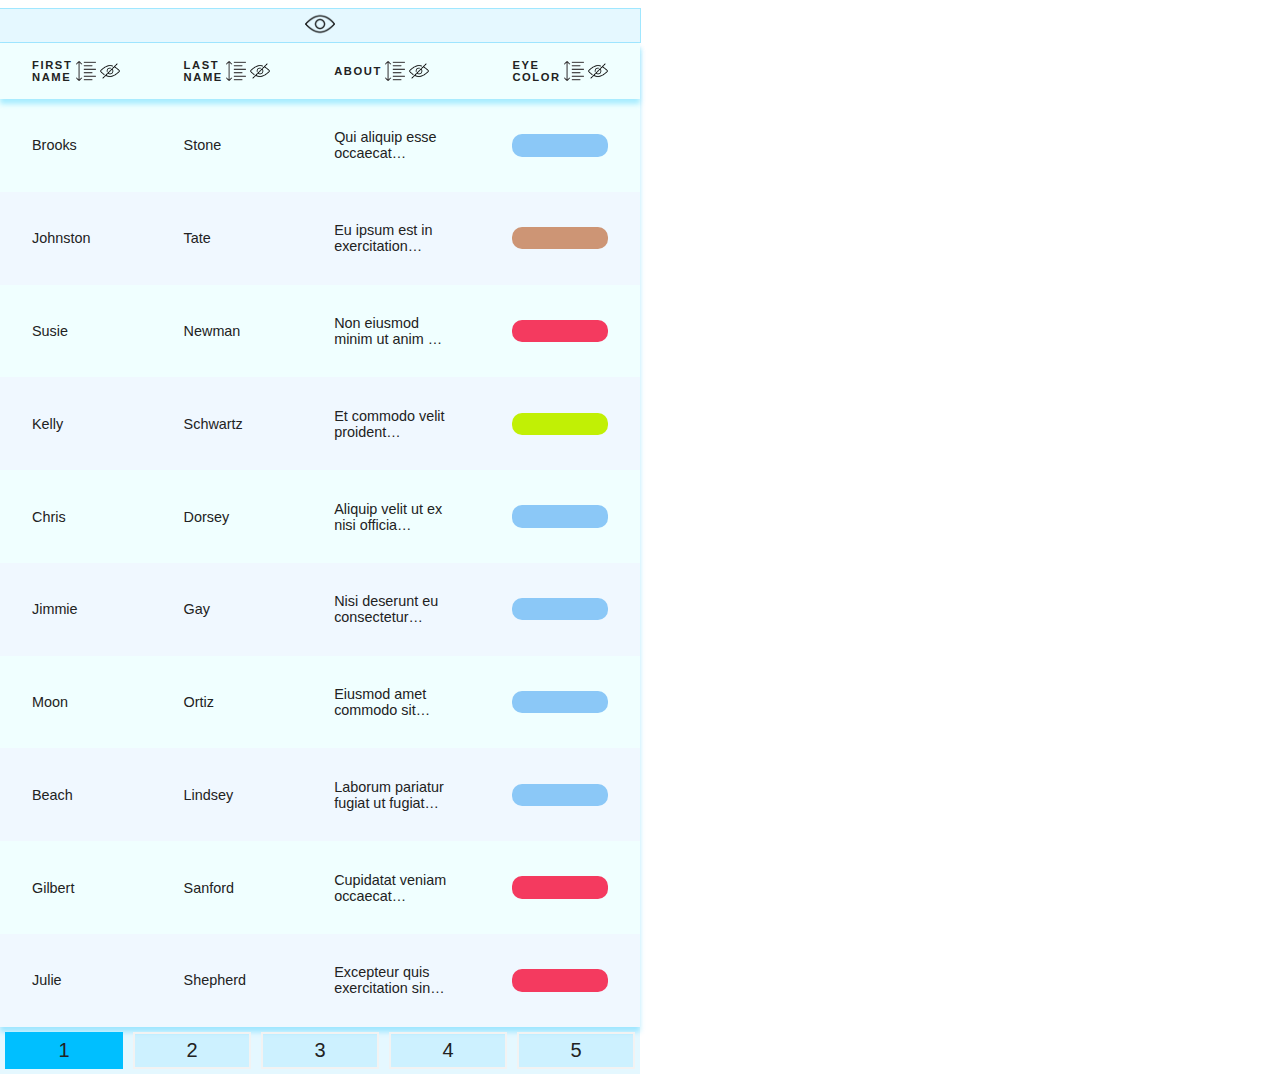
<file: local/index.html>
<!DOCTYPE html>
<html lang="en">
  <head>
    <meta charset="UTF-8" />
    <meta http-equiv="X-UA-Compatible" content="IE=edge" />
    <meta name="viewport" content="width=device-width, initial-scale=1.0" />
    <link rel="stylesheet" href="index.css" />
    <title>JS Programmer</title>
  </head>
  <body>
    <div class="main">
      <div class="table">
        <div id="visible_all">
          <img src="../icons/visibility-true.png" width="30" height="30" />
        </div>
        <table id="table">
          <thead>
            <tr>
              <th>
                <div class="head">
                  <div style="margin-right: 3px; cursor: default">
                    First name
                  </div>
                  <div class="tools">
                    <div class="sorted" id="first_sort">
                      <img src="../icons/sort.png" width="20" height="20" />
                    </div>
                    <div class="unvisible" id="unvisible_first">
                      <img
                        src="../icons/visibility-false.png"
                        width="20"
                        height="20"
                      />
                    </div>
                  </div>
                </div>
              </th>
              <th>
                <div class="head">
                  <div style="margin-right: 3px; cursor: default">
                    Last name
                  </div>
                  <div class="tools">
                    <div class="sorted" id="last_sort">
                      <img src="../icons/sort.png" width="20" height="20" />
                    </div>
                    <div class="unvisible" id="unvisible_second">
                      <img
                        src="../icons/visibility-false.png"
                        width="20"
                        height="20"
                      />
                    </div>
                  </div>
                </div>
              </th>
              <th>
                <div class="head">
                  <div
                    style="margin-top: 6px; margin-right: 3px; cursor: default"
                  >
                    About
                  </div>
                  <div class="tools">
                    <div class="sorted" id="about_sort">
                      <img src="../icons/sort.png" width="20" height="20" />
                    </div>
                    <div class="unvisible" id="unvisible_third">
                      <img
                        src="../icons/visibility-false.png"
                        width="20"
                        height="20"
                      />
                    </div>
                  </div>
                </div>
              </th>
              <th>
                <div class="head">
                  <div style="margin-right: 3px; cursor: default">
                    Eye color
                  </div>
                  <div class="tools">
                    <div class="sorted" id="eye_sort">
                      <img src="../icons/sort.png" width="20" height="20" />
                    </div>
                    <div class="unvisible" id="unvisible_fourth">
                      <img
                        src="../icons/visibility-false.png"
                        width="20"
                        height="20"
                      />
                    </div>
                  </div>
                </div>
              </th>
            </tr>
          </thead>
          <tbody></tbody>
        </table>
        <div class="pagination"></div>
      </div>
      <div class="form">
        <div class="form_item">
          <p>First name</p>
          <input type="text" id="first_name" name="first_name" />
        </div>
        <div class="form_item">
          <p>Second name</p>
          <input type="text" id="second_name" name="second_name" />
        </div>
        <div class="form_item">
          <p>About</p>
          <textarea type="text" id="about" name="about"></textarea>
        </div>
        <div class="form_item">
          <p>Eye color</p>
          <select id="eye" name="eye">
            <option selected disabled hidden></option>
            <option value="blue" style="background-color: #8bc8f7">Blue</option>
            <option value="red" style="background-color: #f43a5f">Red</option>
            <option value="green" style="background-color: #c1f005">
              Green
            </option>
            <option value="brown" style="background-color: #cd9575">
              Brown
            </option>
          </select>
        </div>
        <br />
        <div>
          <button class="cancel">cancel</button>
          <button class="update" value="123">update</button>
        </div>
        <div style="margin-top: 60px">
          <span id="message"></span>
        </div>
      </div>
    </div>
    <script src="index.js"></script>
  </body>
</html>
</file>
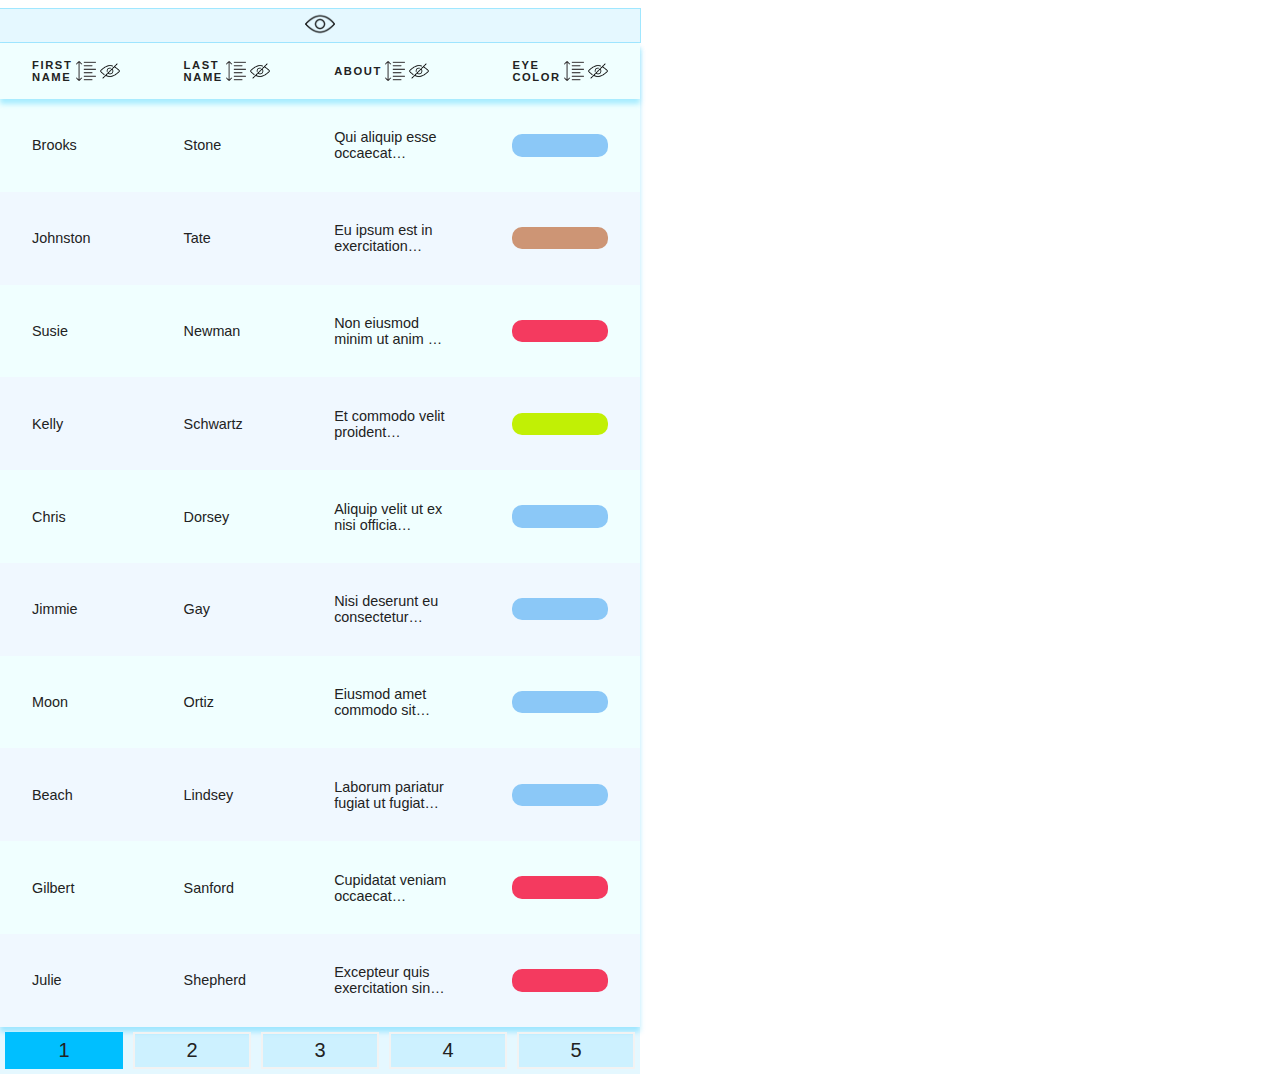
<file: web server/index.html>
<!DOCTYPE html>
<html lang="en">
  <head>
    <meta charset="UTF-8" />
    <meta http-equiv="X-UA-Compatible" content="IE=edge" />
    <meta name="viewport" content="width=device-width, initial-scale=1.0" />
    <link rel="stylesheet" href="index.css" />
    <title>JS Programmer</title>
  </head>
  <body>
    <div class="main">
      <div class="table">
        <div id="visible_all">
          <img src="../icons/visibility-true.png" width="30" height="30" />
        </div>
        <table id="table">
          <thead>
            <tr>
              <th>
                <div class="head">
                  <div style="margin-right: 3px; cursor: default">
                    First name
                  </div>
                  <div class="tools">
                    <div class="sorted" id="first_sort">
                      <img src="../icons/sort.png" width="20" height="20" />
                    </div>
                    <div class="unvisible" id="unvisible_first">
                      <img
                        src="../icons/visibility-false.png"
                        width="20"
                        height="20"
                      />
                    </div>
                  </div>
                </div>
              </th>
              <th>
                <div class="head">
                  <div style="margin-right: 3px; cursor: default">
                    Last name
                  </div>
                  <div class="tools">
                    <div class="sorted" id="last_sort">
                      <img src="../icons/sort.png" width="20" height="20" />
                    </div>
                    <div class="unvisible" id="unvisible_second">
                      <img
                        src="../icons/visibility-false.png"
                        width="20"
                        height="20"
                      />
                    </div>
                  </div>
                </div>
              </th>
              <th>
                <div class="head">
                  <div
                    style="margin-top: 6px; margin-right: 3px; cursor: default"
                  >
                    About
                  </div>
                  <div class="tools">
                    <div class="sorted" id="about_sort">
                      <img src="../icons/sort.png" width="20" height="20" />
                    </div>
                    <div class="unvisible" id="unvisible_third">
                      <img
                        src="../icons/visibility-false.png"
                        width="20"
                        height="20"
                      />
                    </div>
                  </div>
                </div>
              </th>
              <th>
                <div class="head">
                  <div style="margin-right: 3px; cursor: default">
                    Eye color
                  </div>
                  <div class="tools">
                    <div class="sorted" id="eye_sort">
                      <img src="../icons/sort.png" width="20" height="20" />
                    </div>
                    <div class="unvisible" id="unvisible_fourth">
                      <img
                        src="../icons/visibility-false.png"
                        width="20"
                        height="20"
                      />
                    </div>
                  </div>
                </div>
              </th>
            </tr>
          </thead>
          <tbody></tbody>
        </table>
        <div class="pagination"></div>
      </div>
      <div class="form">
        <div class="form_item">
          <p>First name</p>
          <input type="text" id="first_name" name="first_name" />
        </div>
        <div class="form_item">
          <p>Second name</p>
          <input type="text" id="second_name" name="second_name" />
        </div>
        <div class="form_item">
          <p>About</p>
          <textarea type="text" id="about" name="about"></textarea>
        </div>
        <div class="form_item">
          <p>Eye color</p>
          <select id="eye" name="eye">
            <option selected disabled hidden></option>
            <option value="blue" style="background-color: #8bc8f7">Blue</option>
            <option value="red" style="background-color: #f43a5f">Red</option>
            <option value="green" style="background-color: #c1f005">
              Green
            </option>
            <option value="brown" style="background-color: #cd9575">
              Brown
            </option>
          </select>
        </div>
        <br />
        <div>
          <button class="cancel">cancel</button>
          <button class="update" value="123">update</button>
        </div>
        <div style="margin-top: 60px">
          <span id="message"></span>
        </div>
      </div>
    </div>
    <script src="index.mjs" type="module"></script>
  </body>
</html>
</file>
<file: local/index.css>
.main {
  justify-content: center;
  display: flex;
  flex-direction: row;
  box-sizing: border-box;
  margin: 0;
  padding: 0;
}

.table,
table::before,
table::after {
  width: 50%;
  display: flex;
  flex-direction: column;
  font-family: Mukta, sans-serif;
  height: 100vh;
  align-items: center;
  color: #222;
  font-size: 0.9rem;
  background-color: #fff;
  position: absolute;
  left: 0;
}

table {
  border-collapse: collapse;
  box-shadow: 0 5px 5px #00bfff4d;
  background-color: #f0ffff;
  text-align: left;
  width: 100%;
}

thead {
  box-shadow: 0 5px 5px #00bfff4d;
}

th {
  padding: 1rem 2rem;
  text-transform: uppercase;
  letter-spacing: 0.1rem;
  font-size: 0.7rem;
  font-weight: 900;
  display: table-cell;

  flex: 1;
}

td {
  padding: 1rem 2rem;
}

tr:nth-child(even) {
  background-color: #f0f8ff;
}

tr:hover {
  border: 1px solid #00bfff4d;
  background-color: #4bc8f179;
}

.showText {
  text-align: justify;
  transition: 0.1s;
}

.status {
  border-radius: 10px;
  background-color: 'red';
  padding: 0.2rem 1rem;
  text-align: center;
}

.head {
  display: flex;
  flex-direction: row;
}

.tools {
  display: flex;
  flex-direction: row;
}

.sorted {
  margin-top: 2px;
  margin-right: 2px;
  cursor: pointer;
}

.unvisible {
  margin-top: 2px;
  margin-left: 2px;
  cursor: pointer;
}

#visible_all {
  border: 1px solid #00bfff4d;
  background-color: #00bfff1a;
  width: 100%;
  text-align: center;
  cursor: pointer;
}

#visible_all:hover {
  background-color: #00bfff66;
  transition: 2s;
}

.pagination {
  background-color: #00bfff1a;
  display: flex;
  flex-direction: row;
  width: 100%;
  text-align: center;
  cursor: pointer;
}

.pagination_item {
  flex: 1;
  text-align: center;
  background-color: #00bfff1a;
  font-size: 20px;
  padding: 5px;
  border: 2px solid #f2f2f2;
  cursor: pointer;
  margin: 5px;
}

.pagination_item:hover {
  background-color: #00bfff66;
  color: #ffffff;
  border-color: #ffffff;
  transition: 500ms;
}

.pagination_item:active {
  background-color: #00bfff;
  border-color: #00bfff;
  user-select: none;
}

.pag_active {
  background-color: #00bfff;
  border-color: #00bfff;
  user-select: none;
}

.block-with-text {
  display: -webkit-box;
  max-height: 2.4em;
  -webkit-line-clamp: 2; /* количество строк */
  -webkit-box-orient: vertical;
  overflow: hidden;
  text-overflow: ellipsis;
}

.form,
form::before,
form::after {
  width: 50%;
  color: #222;
  font-size: 0.9rem;
  font-family: Mukta, sans-serif;
  display: none;
  flex-direction: column;
  align-items: center;
  vertical-align: start;
  height: 100vh;
  position: fixed;
  right: 0;
}

.form_item {
  width: 90%;
  font-size: 18px;
}

input {
  width: 100%;
  height: 2em;
  border: none;
  background-color: #00bfff1a;
  font-size: 18px;
  outline: 0;
  box-shadow: 0px 0px 4px 0px #223c500d;
}

select {
  width: 100%;
  height: 3em;
  border: none;
  background-color: #00bfff1a;
  font-size: 18px;
  outline: 0;
  box-shadow: 0px 0px 4px 0px #223c500d;
}

textarea {
  width: 100%;
  height: 10em;
  outline: 0;
  border: none;
  background-color: #00bfff1a;
  box-shadow: 0px 0px 4px 0px #223c500d;
  font-family: Mukta, sans-serif;
  text-align: justify;
  font-size: 18px;
  resize: vertical;
}

button {
  margin-left: 1em;
  margin-right: 1em;
  width: 10em;
  height: 3em;
  font-size: 18px;
  border: none;
  background-color: #00bfff1a;
  box-shadow: 0px 0px 4px 0px #223c500d;
}

.cancel:hover {
  background-color: #f43a5f;
  color: #fff;
  font-weight: bold;
  transition: 500ms;
  cursor: pointer;
}

.update:hover {
  background-color: #c1f005;
  color: #fff;
  font-weight: bold;
  transition: 500ms;
  cursor: pointer;
}

#message {
  font-size: 25px;
  border: none;
  padding: 20px;
  background-color: #c1f005;
  box-shadow: 0px 0px 4px 0px #223c500d;
  text-align: center;
  transition: 2s;
  cursor: default;
  display: none;
}
</file>
<file: web server/index.css>
.main {
  justify-content: center;
  display: flex;
  flex-direction: row;
  box-sizing: border-box;
  margin: 0;
  padding: 0;
}

.table,
table::before,
table::after {
  width: 50%;
  display: flex;
  flex-direction: column;
  font-family: Mukta, sans-serif;
  height: 100vh;
  align-items: center;
  color: #222;
  font-size: 0.9rem;
  background-color: #fff;
  position: absolute;
  left: 0;
}

table {
  border-collapse: collapse;
  box-shadow: 0 5px 5px #00bfff4d;
  background-color: #f0ffff;
  text-align: left;
  width: 100%;
}

thead {
  box-shadow: 0 5px 5px #00bfff4d;
}

th {
  padding: 1rem 2rem;
  text-transform: uppercase;
  letter-spacing: 0.1rem;
  font-size: 0.7rem;
  font-weight: 900;
  display: table-cell;

  flex: 1;
}

td {
  padding: 1rem 2rem;
}

tr:nth-child(even) {
  background-color: #f0f8ff;
}

tr:hover {
  border: 1px solid #00bfff4d;
  background-color: #4bc8f179;
}

.showText {
  text-align: justify;
  transition: 0.1s;
}

.status {
  border-radius: 10px;
  background-color: 'red';
  padding: 0.2rem 1rem;
  text-align: center;
}

.head {
  display: flex;
  flex-direction: row;
}

.tools {
  display: flex;
  flex-direction: row;
}

.sorted {
  margin-top: 2px;
  margin-right: 2px;
  cursor: pointer;
}

.unvisible {
  margin-top: 2px;
  margin-left: 2px;
  cursor: pointer;
}

#visible_all {
  border: 1px solid #00bfff4d;
  background-color: #00bfff1a;
  width: 100%;
  text-align: center;
  cursor: pointer;
}

#visible_all:hover {
  background-color: #00bfff66;
  transition: 2s;
}

.pagination {
  background-color: #00bfff1a;
  display: flex;
  flex-direction: row;
  width: 100%;
  text-align: center;
  cursor: pointer;
}

.pagination_item {
  flex: 1;
  text-align: center;
  background-color: #00bfff1a;
  font-size: 20px;
  padding: 5px;
  border: 2px solid #f2f2f2;
  cursor: pointer;
  margin: 5px;
}

.pagination_item:hover {
  background-color: #00bfff66;
  color: #ffffff;
  border-color: #ffffff;
  transition: 500ms;
}

.pagination_item:active {
  background-color: #00bfff;
  border-color: #00bfff;
  user-select: none;
}

.pag_active {
  background-color: #00bfff;
  border-color: #00bfff;
  user-select: none;
}

.block-with-text {
  display: -webkit-box;
  max-height: 2.4em;
  -webkit-line-clamp: 2; /* количество строк */
  -webkit-box-orient: vertical;
  overflow: hidden;
  text-overflow: ellipsis;
}

.form,
form::before,
form::after {
  width: 50%;
  color: #222;
  font-size: 0.9rem;
  font-family: Mukta, sans-serif;
  display: none;
  flex-direction: column;
  align-items: center;
  vertical-align: start;
  height: 100vh;
  position: fixed;
  right: 0;
}

.form_item {
  width: 90%;
  font-size: 18px;
}

input {
  width: 100%;
  height: 2em;
  border: none;
  background-color: #00bfff1a;
  font-size: 18px;
  outline: 0;
  box-shadow: 0px 0px 4px 0px #223c500d;
}

select {
  width: 100%;
  height: 3em;
  border: none;
  background-color: #00bfff1a;
  font-size: 18px;
  outline: 0;
  box-shadow: 0px 0px 4px 0px #223c500d;
}

textarea {
  width: 100%;
  height: 10em;
  outline: 0;
  border: none;
  background-color: #00bfff1a;
  box-shadow: 0px 0px 4px 0px #223c500d;
  font-family: Mukta, sans-serif;
  text-align: justify;
  font-size: 18px;
  resize: vertical;
}

button {
  margin-left: 1em;
  margin-right: 1em;
  width: 10em;
  height: 3em;
  font-size: 18px;
  border: none;
  background-color: #00bfff1a;
  box-shadow: 0px 0px 4px 0px #223c500d;
}

.cancel:hover {
  background-color: #f43a5f;
  color: #fff;
  font-weight: bold;
  transition: 500ms;
  cursor: pointer;
}

.update:hover {
  background-color: #c1f005;
  color: #fff;
  font-weight: bold;
  transition: 500ms;
  cursor: pointer;
}

#message {
  font-size: 25px;
  border: none;
  padding: 20px;
  background-color: #c1f005;
  box-shadow: 0px 0px 4px 0px #223c500d;
  text-align: center;
  transition: 2s;
  cursor: default;
  display: none;
}
</file>
